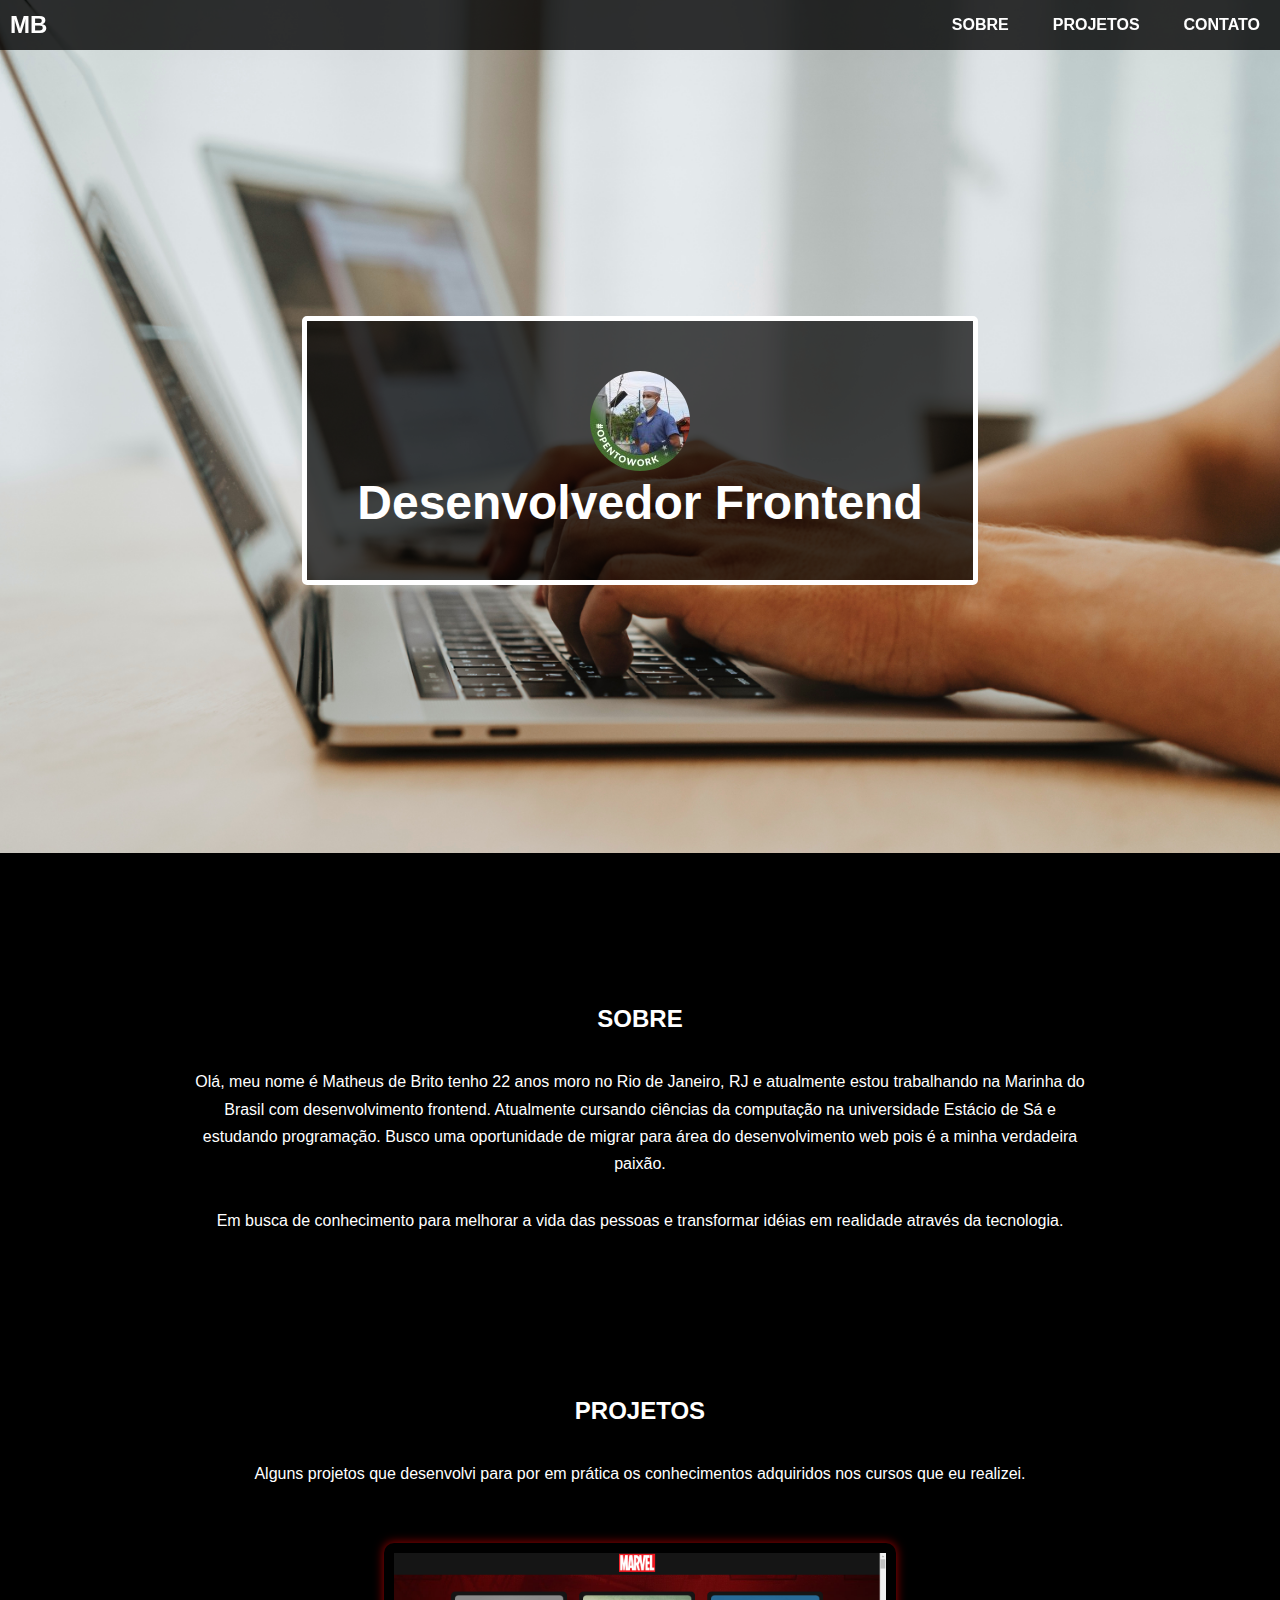
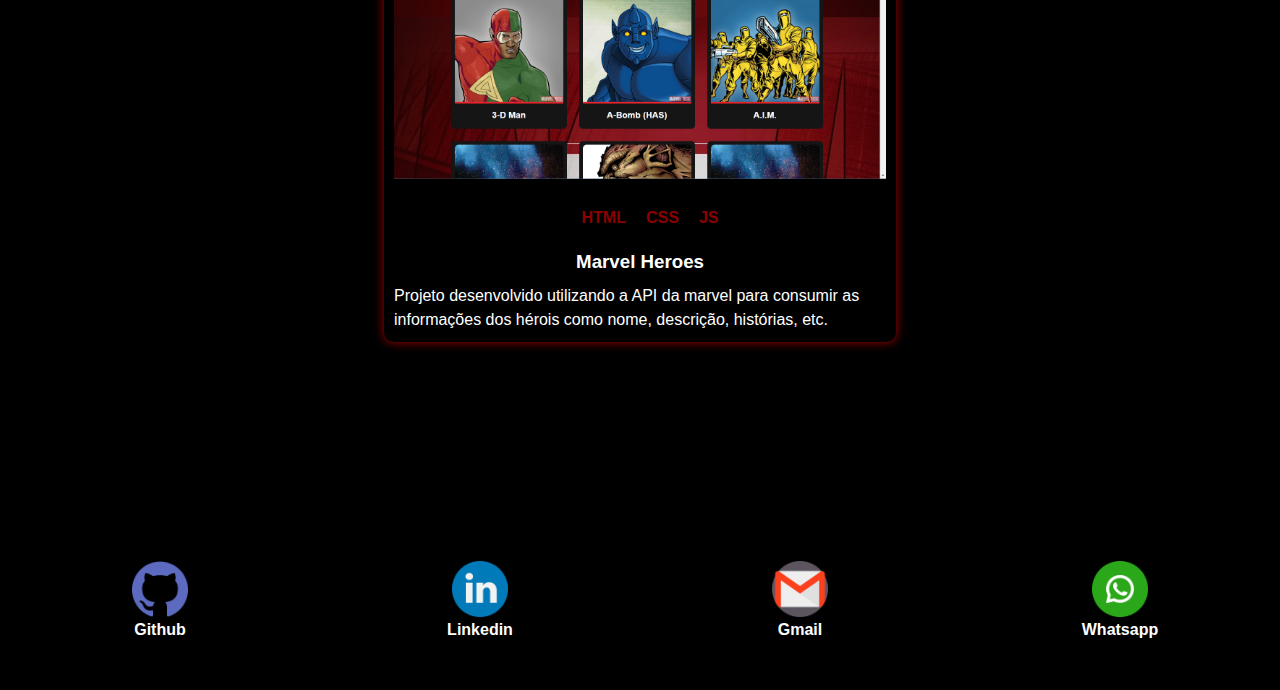
<file: index.html>
<!DOCTYPE html>
<html lang="pt-br">
<head>
    <title>MB | Matheus de Brito - Desenvolvedor Frontend</title>
    <meta charset="utf-8">
    <meta name="viewport" content="width=device-width, initial-scale=1.0">
    <meta http-equiv="X-UA-Compatible" content="IE=edge">
    <link rel="stylesheet" href="estilo.css" type="text/css">
    <link rel="shortcut icon" href="/assets/icon.png">
    <meta name="description" content="Meu portfolio para divulgar projetos pessoais como Marvel Heroes. Sobre mim: Meu nome Matheus de Brito Leoncio Salim, Cidade: Rio de Janeiro, RJ 22 anos.">
</head>
<body>
    <header id="header">
        <a href="#main" class="link" id="logo">MB</a>
        <nav id="nav">
            <button id="btn-mobile">
                <span id="hamburger"></span>
            </button>
            <ul id="menu">
                <li><a href="#sobre" class="link">SOBRE</a></li>
                <li><a href="#projetos" class="link">PROJETOS</a></li>
                <li><a href="#contatos" class="link">CONTATO</a></li>
            </ul>
        </nav>
    </header>
    <main id="main">
        <div id="conteudo-main">
            <div id="conteudo-1">
                <img src="assets/perfil.jpg" id="foto">
                <h1>Desenvolvedor Frontend</h1>
            </div>
        </div>
        <img id="img-background" src="assets/programador.jpg">
        <div class="conteudo-2">
            <h2 class="conteudo-titulo" id="sobre">SOBRE</h2>
            <p class=" conteudo-texto">Olá, meu nome é Matheus de Brito tenho 22 anos moro no Rio de Janeiro, RJ e atualmente estou trabalhando na Marinha do Brasil com desenvolvimento frontend. Atualmente cursando ciências da computação na universidade Estácio de Sá e estudando programação. Busco uma oportunidade de migrar para área do desenvolvimento web pois é a minha verdadeira paixão.</p>
            <p class="conteudo-texto">Em busca de conhecimento para melhorar a vida das pessoas e transformar idéias em realidade através da tecnologia.</p>
        </div>
        <div class="conteudo-2">
            <h2 class="conteudo-titulo" id="conteudoProjetos">PROJETOS</h2>
            <p class=" conteudo-texto">Alguns projetos que desenvolvi para por em prática os conhecimentos adquiridos nos cursos que eu realizei.</p>
            <div id="projetos">
                <div class="projeto">
                    <a href="https://matheusdebrito.github.io/marvelheroes.github.io/" target="_blank">
                        <img src="assets/projetoMarvel.jpg" alt="imagem do projeto marvel heroes" class="imgProjeto">
                        <ul class="tecnologias">
                            <li>HTML</li>
                            <li>CSS</li>
                            <li>JS</li>
                        </ul>
                        <h3 class="tituloProjeto">Marvel Heroes</h3>
                        <p class="pProjeto">Projeto desenvolvido utilizando a API da marvel para consumir as informações dos hérois como nome, descrição, histórias, etc.</p>
                    </a>
                </div>
            </div>
        </div> 
    </main>
    <footer id="footer">
        <div id="contatos">
            <ul>
                <li><a href="https://github.com/matheusdebrito" class="link"><img class="icone" alt="icone" src="assets/github.png" target="_blank"><p>Github</p></a></li>
                <li><a href="https://www.linkedin.com/in/matheus-de-brito/" class="link"><img class="icone" alt="icone" src="assets/linkedin.png" target="_blank"><p>Linkedin</p></a></li>
                <li><a href="mailto:matheusdebrito81@gmail.com" class="link" target="_blank"><img class="icone" alt="icone" src="assets/gmail.png"><p>Gmail</p></a></li>
                <li><a href="https://api.whatsapp.com/send?1=pt_BR&phone=5521964878569" class="link" target="_blank"><img class="icone" alt="icone" src="assets/whatsapp.png"><p>Whatsapp</p></a></li>
            </ul>
        </div>

    </footer>

    <script src="script.js" type="text/javascript"></script>
</body>
</html>
</file>
<file: estilo.css>
* {box-sizing: border-box; margin: 0; padding: 0;}

body{
    background-color: black;
    width: 100%;
    color: white;
    font-family: sans-serif;
}

ul{
    margin: 0px;
    padding: 0px;
}

.link{
    text-decoration: none;
    color: white;
    padding: 10px;
    border-radius: 7px;
}

.link:hover{
    background-color: white;
    color: black;
}

#logo{
    font-size: 1.5rem;
    font-weight: bold;
}

#header{
    width: 100%;
    height: 50px;
    box-sizing: border-box;
    position: fixed;
    z-index: 999;
    background: rgba(0,0,0,0.8);
    display: flex;
    align-items: center;
    justify-content: space-between;
}

#menu{
    display: flex;
    list-style: none;
    gap: 1.5rem;
    margin: 0px 10px;
    font-weight: bold;
}

#btn-mobile{
    display: none;
    margin: 20px;
}

#main{
    width: 100%;
}

#conteudo-main{
    position: absolute;
    width: 100%;
    height: 100%;
    display: flex;
    justify-content: center;
    align-items: center;
    color: black;
}

.conteudo-texto{margin: 15px;}

#conteudo-1{
    padding: 50px;
    text-align: center;
    border: solid 5px white;
    border-radius: 5px;
    background: rgba(0,0,0,0.7);
}

#conteudo-1 h1{
    font-size: 3rem;
    color: white;
}

#foto{width: 100px; border-radius: 50%;}

#img-background{
    width: 100%;
    z-index: 0;
}  

.conteudo-2{
    margin: 10% 0px;
    display: flex;
    flex-direction: column;
    align-items: center;
}

.conteudo-titulo{
    width: 100%;
    text-align: center;
    margin: 20px;
}

.conteudo-texto{
    width: 70%;
    text-align: center;
    line-height: 1.7rem;
}

#projetos{
    width: 100%;
    display: flex;
    flex-wrap: wrap;
    align-items: center;
    justify-content: center;
    margin: 20px 0px;
}

.projeto{
    position: relative;
    border-radius: 10px;
    padding: 10px;
    margin: 20px;
    width: 40%;
    word-wrap: break-word;
    background: black;
    color: white;
    box-shadow: darkred 0px 0px 10px 1px;
    line-height: 1.5rem;
    transition: .5s;
}

.projeto:hover{
    box-shadow: red 0px 0px 15px 2px;
}

.projeto a{
    text-decoration: none;
    color: white;
}

.imgProjeto{
    width: 100%;
    /* height: 250px; */
}

.tecnologias{
    display: flex;
    list-style: none;
    margin: 10px;
    width: 100%;
    justify-content: center;
    align-items: center;
}

.tecnologias li{
    margin: 10px;
    font-weight: bold;
    color: darkred;
}

.tituloProjeto{
    width: 100%;
    margin: 10px 0px;
    text-align: center;
}

.pProjeto{
    width: 100%;
    text-align: left;
}

#footer{
    width: 100%;
    height: 20vh;
    color: black;
    display: flex;
    align-items: center;
    justify-content: center;
    margin: 0px;
    font-weight: bold;
}

/* #footer a{color:black;} */

#contatos ul{
    display: flex;
    justify-content: center;
    align-items: center;
    width: 100%;
}

#contatos ul li{
    margin: 0px 10px;
    display: flex;
    flex-direction: row;
    justify-content: center;
    align-items: center;
    text-align: center;
}

.icone{
    width: 20%;
}


@media screen and (max-width: 600px){
    #header{height: 5vh;}
    #conteudo-main{ height: 30vh;}
    #footer{height: 10vh;}
    .icone{width: 40%;}
    .conteudo-texto{text-align: center;}

    #conteudo-1 {
        margin-top: 50px;
        padding: 5px;
        border: solid 2px white;
    }

    #conteudo-1 h1{
        font-size: 1.7rem;
        
    }

    #projetos{
        flex-direction: column;
        height: 370px;
        overflow: scroll;
        justify-content: flex-start;
        /* para funcionar a rolagem igual netflix precisei colocar flex-direciton como column, flex-wrap e definir o height da div em px e justify-content: flex-start;*/
    }

    .projeto{
        width: 70%;
    }

    #foto{width: 90px;}

    #menu{
        display: block;
        position: absolute;
        width: 100%;
        height: 0px;
        transition: .4s;
        top: 35px;
        right: 0 ;
        visibility: hidden;
        background: rgba(0,0,0,0.7);
        overflow: hidden;
    }

    #nav.active #menu{
        height: 120px;
        visibility: visible;
        gap: 0;
    }

    #menu li{
        padding: .5rem;
        border-bottom:solid 2px gray;
    }

    #btn-mobile{
        display: flex;
        padding: .5rem 1rem;
        font-size: 1rem;
        border: none;
        background: none;
        cursor: pointer;
        color: white;
        gap: .5rem;
    }

    #hamburger{
        border-top: 2px solid;
        width: 20px;
        display: block;
    }

    #hamburger::after, #hamburger::before{
        width:20px;
        height: 2px;
        background-color: currentColor;
        content: "";
        display: block;
        margin-top: 5px;
        transition: .2s;
        position: relative;
    }

    #nav.active #hamburger{
        border-top-color: transparent;
    }

    #nav.active #hamburger::before{
        transform: rotate(135deg);
    }

    #nav.active #hamburger::after{
        transform: rotate(-135deg);
        top: -7px;
        
    }
}
</file>
